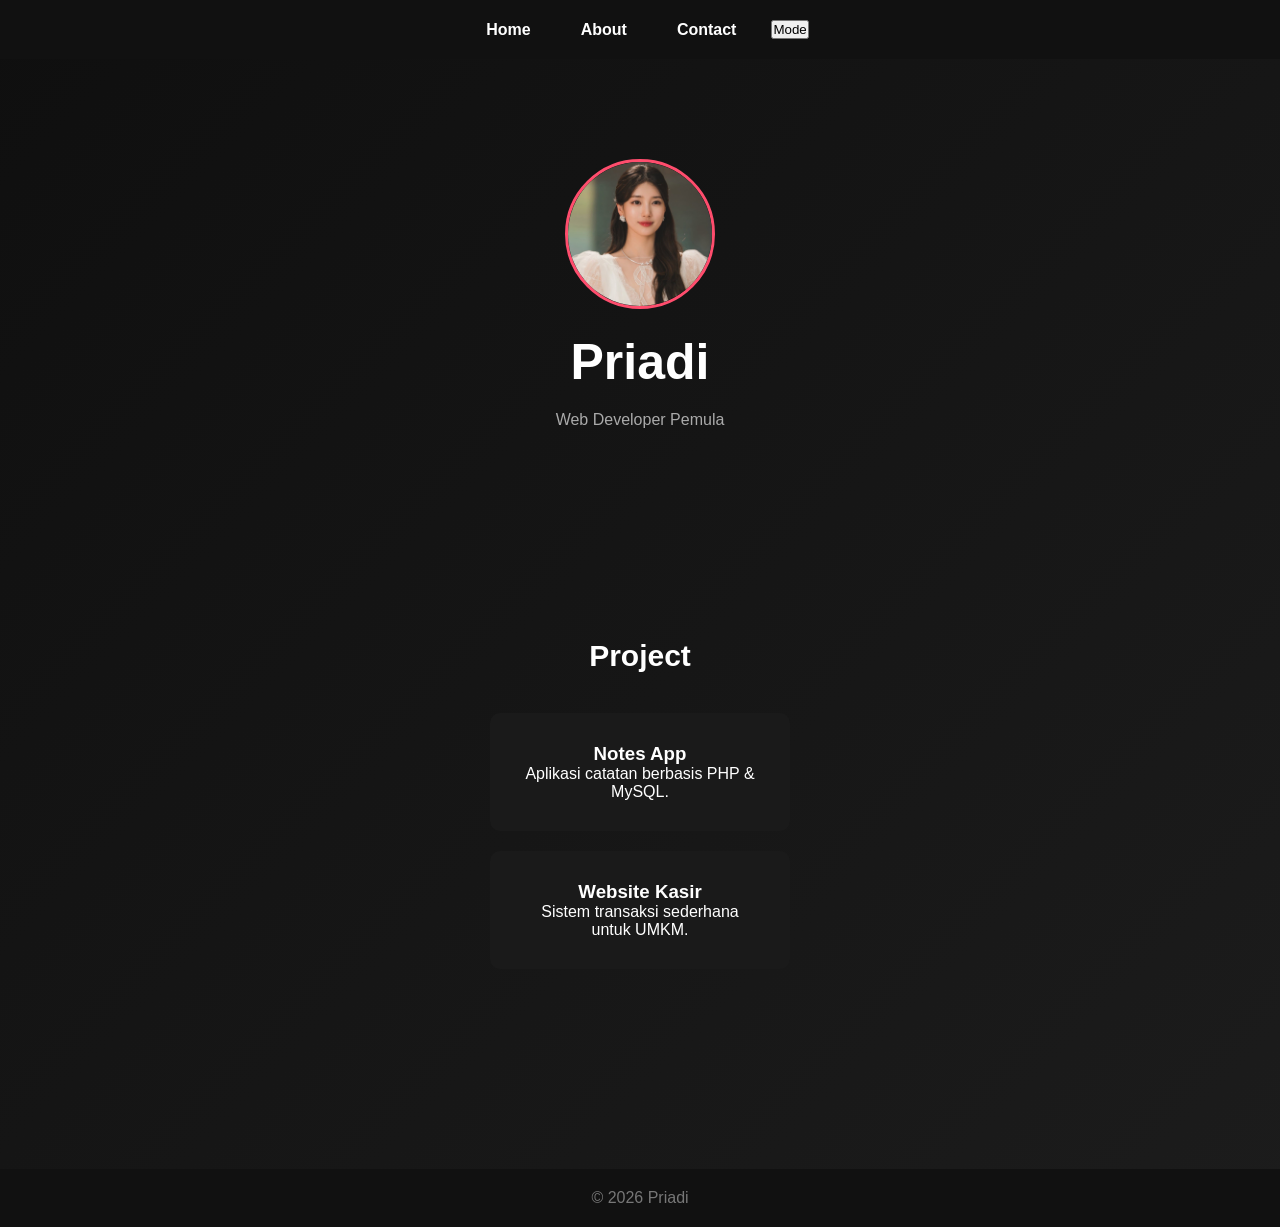
<file: index.html>
<!DOCTYPE html>
<html lang="id">
  <meta name="viewport" content="width=device-width, initial-scale=1.0">
<head>
  <meta charset="UTF-8">
  <title>Priadi Portfolio</title>
  <link rel="stylesheet" href="style.css">
</head>
<body>

  <nav>
    <a href="index.html">Home</a>
    <a href="about.html">About</a>
    <a href="contact.html">Contact</a>
    <button onclick="toggleMode()" class="toggle">Mode</button>
  </nav>

  <section class="hero">
    <img src="G_0a1mGbUAMltB4.jpg" alt="Foto Priadi" class="profile">
    <h1>Priadi</h1>
    <p>Web Developer Pemula</p>
  </section>

  <section class="projects">
    <h2>Project</h2>

    <div class="card">
      <h3>Notes App</h3>
      <p>Aplikasi catatan berbasis PHP & MySQL.</p>
    </div>

    <div class="card">
      <h3>Website Kasir</h3>
      <p>Sistem transaksi sederhana untuk UMKM.</p>
    </div>

  </section>

  <footer>
    © 2026 Priadi
  </footer>

<script>
function toggleMode() {
  document.body.classList.toggle("light");
  if (document.body.classList.contains("light")) {
    localStorage.setItem("mode", "light");
  } else {
    localStorage.setItem("mode", "dark");
  }
}

window.onload = function() {
  if (localStorage.getItem("mode") === "light") {
    document.body.classList.add("light");
  }
}
</script>
  
</body>
</html>
</file>
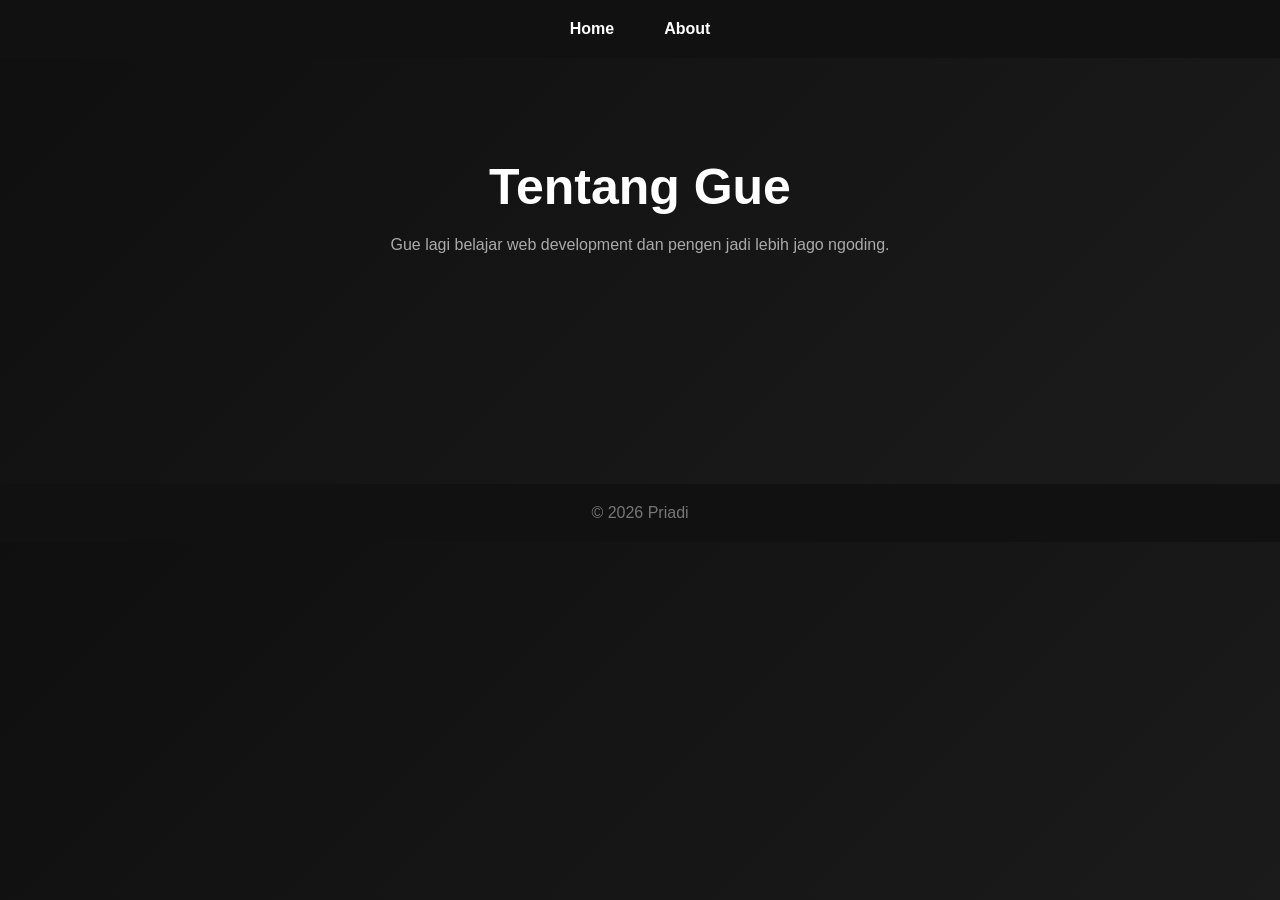
<file: about.html>
<!DOCTYPE html>
<html lang="id">
<head>
  <meta charset="UTF-8">
  <title>About - Priadi</title>
  <link rel="stylesheet" href="style.css">
</head>
<body>

  <nav>
    <a href="index.html">Home</a>
    <a href="about.html">About</a>
  </nav>

  <section class="hero">
    <h1>Tentang Gue</h1>
    <p>Gue lagi belajar web development dan pengen jadi lebih jago ngoding.</p>
  </section>

  <footer>
    © 2026 Priadi
  </footer>

</body>
</html>
</file>
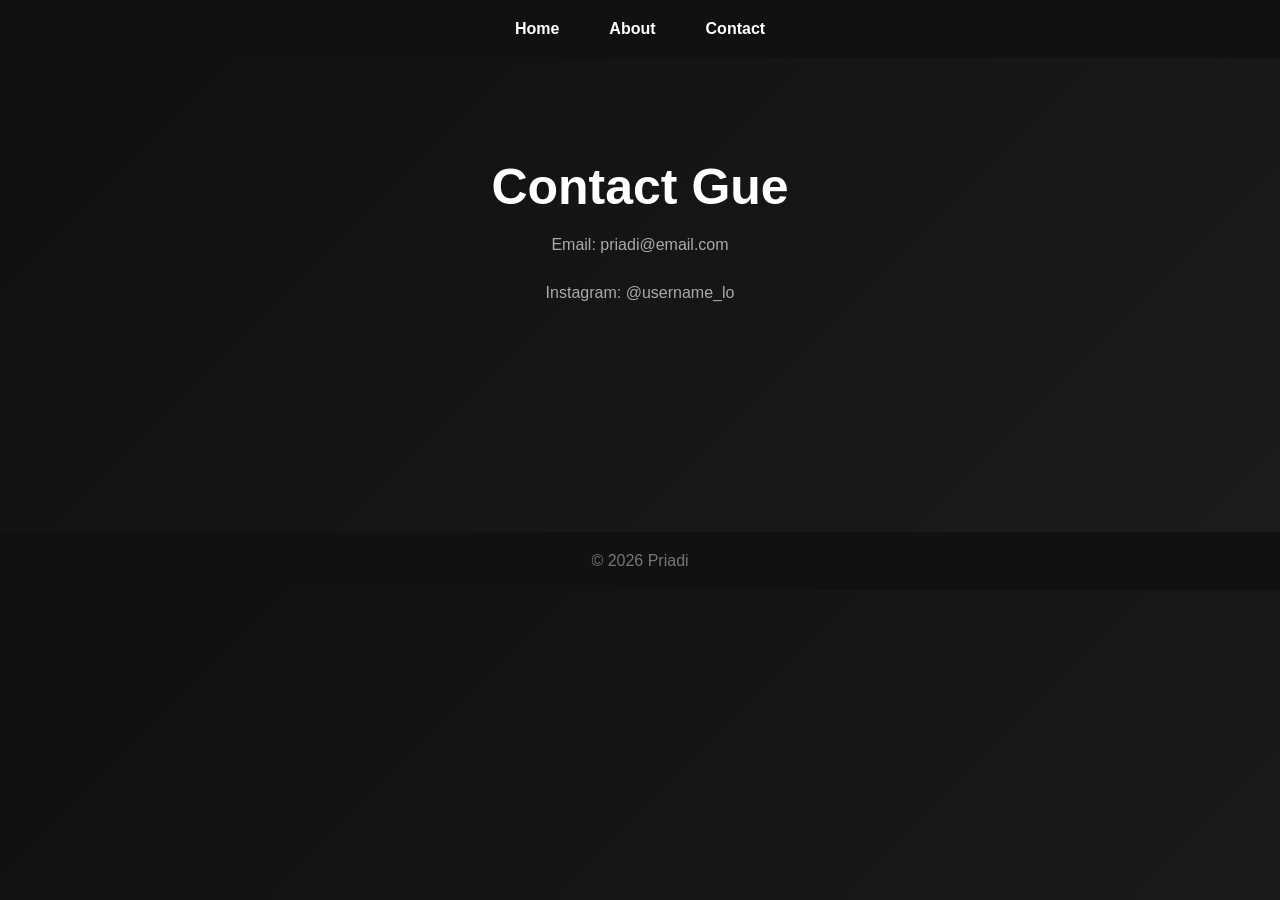
<file: contact.html>
<!DOCTYPE html>
<html lang="id">
<head>
  <meta charset="UTF-8">
  <title>Contact - Priadi</title>
  <link rel="stylesheet" href="style.css">
</head>
<body>

  <nav>
    <a href="index.html">Home</a>
    <a href="about.html">About</a>
    <a href="contact.html">Contact</a>
  </nav>

  <section class="hero">
    <h1>Contact Gue</h1>
    <p>Email: priadi@email.com</p>
    <p>Instagram: @username_lo</p>
  </section>

  <footer>
    © 2026 Priadi
  </footer>

</body>
</html>
</file>
<file: style.css>
* {
  margin: 0;
  padding: 0;
  box-sizing: border-box;
  font-family: Arial, sans-serif;
}

body {
  background: linear-gradient(135deg, #0f0f0f, #1c1c1c);
  color: white;
  text-align: center;
}

nav {
  padding: 20px;
  background: #111;
  display: flex;
  justify-content: center;
  align-items: center;
  gap: 20px;
}

nav a {
  color: white;
  margin: 0 15px;
  text-decoration: none;
  font-weight: bold;
}

nav a:hover {
  color: #ff4d6d;
}

.hero {
  padding: 100px 20px;
}

.hero h1 {
  font-size: 50px;
  margin-bottom: 20px;
}

.hero p {
  color: #aaa;
  margin-bottom: 30px;
}

.btn {
  display: inline-block;
  padding: 12px 25px;
  background: #ff4d6d;
  color: white;
  text-decoration: none;
  border-radius: 5px;
}

.btn:hover {
  background: #ff1e4d;
}

footer {
  margin-top: 100px;
  padding: 20px;
  background: #111;
  color: #777;
}

.profile {
  width: 150px;
  height: 150px;
  object-fit: cover;
  border-radius: 50%;
  margin-bottom: 20px;
  border: 3px solid #ff4d6d;
}

.hero {
  padding: 100px 20px;
  animation: fadeIn 1s ease-in;
}

@keyframes fadeIn {
  from { opacity: 0; transform: translateY(20px); }
  to { opacity: 1; transform: translateY(0); }
}

.projects {
  padding: 80px 20px;
}

.projects h2 {
  margin-bottom: 40px;
  font-size: 30px;
}

.card {
  background: #1a1a1a;
  padding: 30px;
  margin: 20px auto;
  width: 300px;
  border-radius: 10px;
  transition: 0.3s;
}

.card:hover {
  transform: translateY(-10px);
}

@media (max-width: 768px) {

  nav {
    display: flex;
    flex-direction: column;
  }

  nav a {
    margin: 10px 0;
  }

  .card {
    width: 90%;
  }

  .hero h1 {
    font-size: 32px;
  }

  .toggle {
  padding: 8px 15px;
  background: #ff4d6d;
  color: white;
  border: none;
  border-radius: 5px;
  cursor: pointer;
}

body.light {
  background: #f5f5f5;
  color: black;
}

body.light nav {
  background: #ddd;
}

body.light .card {
  background: white;
}
</file>
